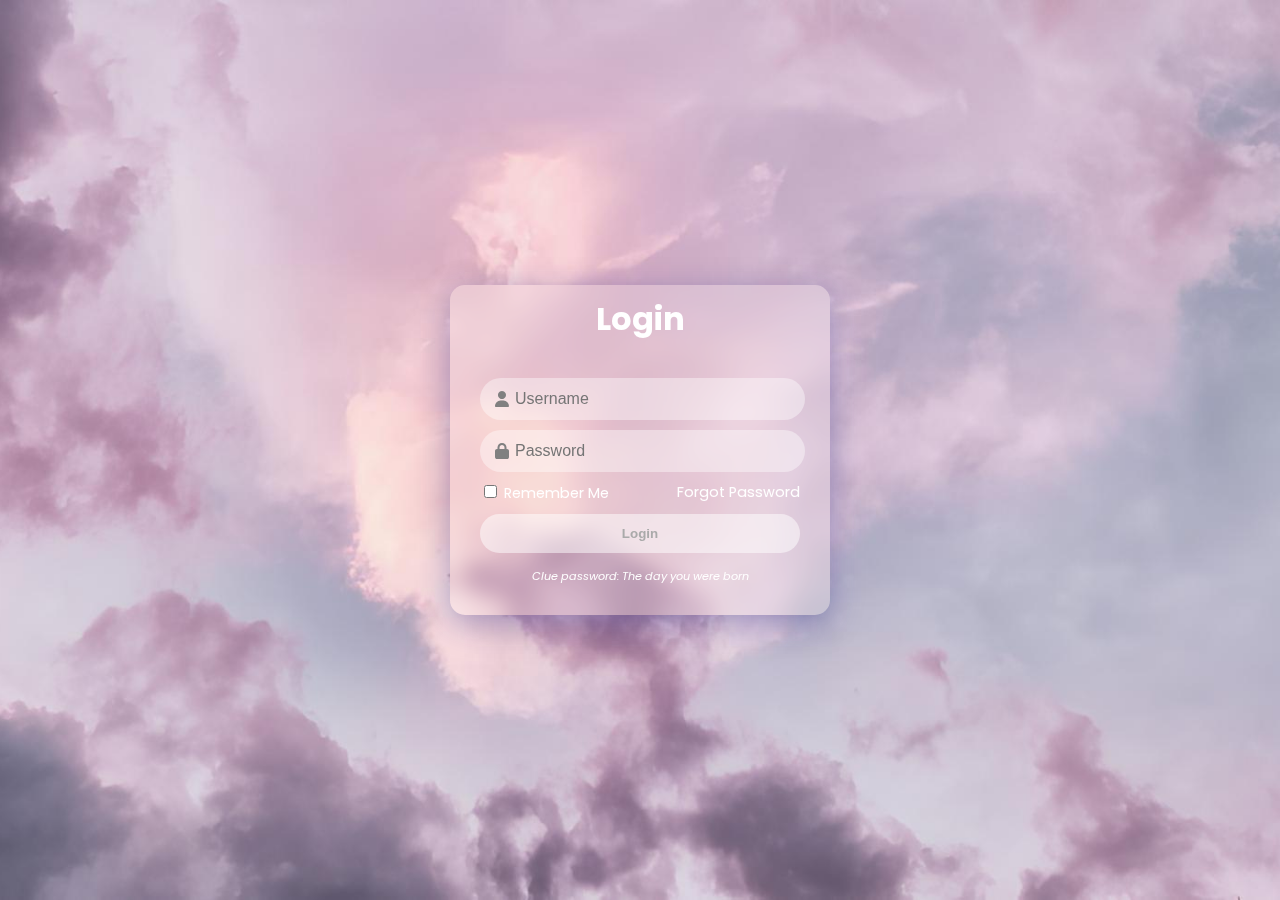
<file: index.html>
<!DOCTYPE html>
<html lang="id">

<head>
    <meta charset="UTF-8">
    <meta name="viewport" content="width=device-width, initial-scale=1.0">
    <title>Login - Website Ulang Tahun</title>
    <link href="https://fonts.googleapis.com/css2?family=Poppins:wght@300;400;600&display=swap" rel="stylesheet">
    <link rel="stylesheet" href="https://cdnjs.cloudflare.com/ajax/libs/font-awesome/6.4.0/css/all.min.css">

    <style>
        body {
            margin: 0;
            padding: 0;
            font-family: 'Poppins', sans-serif;
            background: url('bg.jpeg') no-repeat center center fixed;
            background-size: cover;
            height: 100vh;
            display: flex;
            justify-content: center;
            align-items: center;
        }

        .login-box {
            background: rgba(255, 255, 255, 0.2);
            backdrop-filter: blur(10px);
            border-radius: 15px;
            padding: 20px 30px;
            box-shadow: 0 8px 32px 0 rgba(31, 38, 135, 0.37);
            width: 320px; /* Ukuran diperbesar */
            text-align: center;
            color: white;
        }

        .login-box h1 {
            margin-bottom: 35px;
            font-size: 2em;
            margin-top: -10px;
        }

        .input-group {
            position: relative;
            margin-bottom: 10px;
        }

        .input-group input {
            width: 250px; 
            padding: 12px 40px 12px 35px;
            border-radius: 30px;
            border: none;
            outline: none;
            background: rgba(255, 255, 255, 0.4);
            color: black;
            font-size: 1em;
        }

        .input-group i {
            position: absolute;
            left: 15px;
            top: 50%;
            transform: translateY(-50%);
            color: gray;
        }

        button {
            width: 100%;
            padding: 12px;
            border: none;
            border-radius: 30px;
            background-color: rgba(255, 255, 255, 0.5);
            color: #aaa;
            font-weight: bold;
            cursor: not-allowed;
            transition: 0.3s;
        }

        button:enabled {
            background-color: white;
            color: black;
            cursor: pointer;
        }

        .options {
            display: flex;
            justify-content: space-between;
            margin: 10px 0;
            font-size: 0.9em;
        }

        .options a {
            color: white;
            text-decoration: none;
        }

        .clue {
            font-size: 0.7em;
            margin-top: 15px;
            font-style: italic;
        }

        .error {
            color: red;
            margin-top: 10px;
        }
    </style>
</head>

<body>

    <div class="login-box">
        <h1>Login</h1>
        <div class="input-group">
            <i class="fa-solid fa-user"></i>
            <input type="text" id="username" placeholder="Username">
        </div>
        <div class="input-group">
            <i class="fa-solid fa-lock"></i>
            <input type="password" id="password" placeholder="Password">
        </div>

        <div class="options">
            <label><input type="checkbox"> Remember Me</label>
            <a href="#" onclick="alert('How could you forget your name n your birthday??!'); return false;">Forgot Password</a>
        </div>

        <button id="loginButton" onclick="login()" disabled>Login</button>

        <div class="clue">Clue password: The day you were born</div>
        <div class="error" id="errorMsg"></div>
    </div>

    <script>
        const usernameInput = document.getElementById('username');
        const passwordInput = document.getElementById('password');
        const loginButton = document.getElementById('loginButton');

        usernameInput.addEventListener('input', checkInputs);
        passwordInput.addEventListener('input', checkInputs);

        function checkInputs() {
            if (usernameInput.value.trim() !== '' && passwordInput.value.trim() !== '') {
                loginButton.disabled = false;
            } else {
                loginButton.disabled = true;
            }
        }

        function login() {
            const username = document.getElementById('username').value.toLowerCase();
            const password = document.getElementById('password').value;

            const validUsername = "najwa sajdah syam";
            const validPassword = "150707";

            if (username === validUsername && password === validPassword) {
                window.location.href = "home.html";
            } else {
                document.getElementById('errorMsg').innerText = "Incorrect, try again!";
            }
        }
    </script>

</body>

</html>
</file>
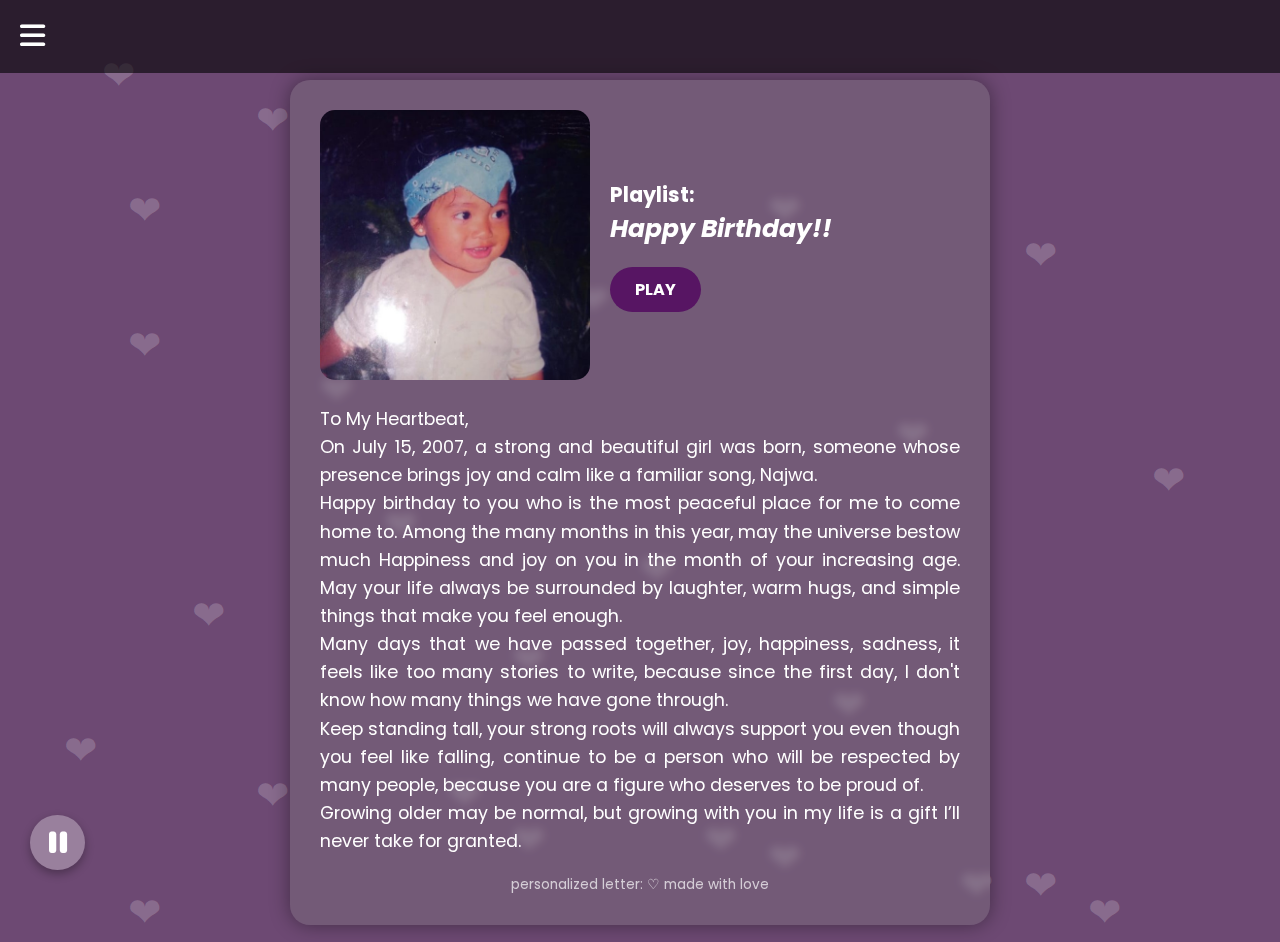
<file: wishes.html>
<!DOCTYPE html>
<html lang="en">
<head>
  <meta charset="UTF-8">
  <title>Incomplete Obsession</title>
  <link rel="stylesheet" href="wishes.css">
  <div class="floating-decor">&#10084;</div>

<!-- Floating Hearts -->
<div class="floating-decor" style="top: 5%; left: 8%; animation-delay: 0s;">&#10084;</div>
<div class="floating-decor" style="top: 10%; left: 20%; animation-delay: 0.5s;">&#10084;</div>
<div class="floating-decor" style="top: 15%; left: 35%; animation-delay: 1s;">&#10084;</div>
<div class="floating-decor" style="top: 20%; left: 60%; animation-delay: 0.3s;">&#10084;</div>
<div class="floating-decor" style="top: 25%; left: 80%; animation-delay: 1.2s;">&#10084;</div>
<div class="floating-decor" style="top: 30%; left: 45%; animation-delay: 0.7s;">&#10084;</div>
<div class="floating-decor" style="top: 35%; left: 10%; animation-delay: 1.5s;">&#10084;</div>
<div class="floating-decor" style="top: 40%; left: 25%; animation-delay: 2s;">&#10084;</div>
<div class="floating-decor" style="top: 45%; left: 70%; animation-delay: 2.5s;">&#10084;</div>
<div class="floating-decor" style="top: 50%; left: 90%; animation-delay: 0.6s;">&#10084;</div>
<div class="floating-decor" style="top: 55%; left: 30%; animation-delay: 1.8s;">&#10084;</div>
<div class="floating-decor" style="top: 60%; left: 50%; animation-delay: 2.2s;">&#10084;</div>
<div class="floating-decor" style="top: 65%; left: 15%; animation-delay: 0.9s;">&#10084;</div>
<div class="floating-decor" style="top: 70%; left: 40%; animation-delay: 1.4s;">&#10084;</div>
<div class="floating-decor" style="top: 75%; left: 65%; animation-delay: 2.7s;">&#10084;</div>
<div class="floating-decor" style="top: 80%; left: 5%; animation-delay: 0.2s;">&#10084;</div>
<div class="floating-decor" style="top: 85%; left: 35%; animation-delay: 1.1s;">&#10084;</div>
<div class="floating-decor" style="top: 90%; left: 55%; animation-delay: 1.9s;">&#10084;</div>
<div class="floating-decor" style="top: 95%; left: 75%; animation-delay: 2.3s;">&#10084;</div>
<div class="floating-decor" style="top: 98%; left: 85%; animation-delay: 0.4s;">&#10084;</div>
<div class="floating-decor" style="top: 85%; left: 20%; animation-delay: 0.5s;">&#10084;</div>
<div class="floating-decor" style="top: 90%; left: 40%; animation-delay: 1.2s;">&#10084;</div>
<div class="floating-decor" style="top: 92%; left: 60%; animation-delay: 1.8s;">&#10084;</div>
<div class="floating-decor" style="top: 95%; left: 80%; animation-delay: 2.3s;">&#10084;</div>
<div class="floating-decor" style="top: 98%; left: 10%; animation-delay: 0.7s;">&#10084;</div>

  <meta name="viewport" content="width=device-width, initial-scale=1.0">
  <link href="https://fonts.googleapis.com/css2?family=Poppins:wght@300;400;600&display=swap" rel="stylesheet">
  <link rel="stylesheet" href="https://cdnjs.cloudflare.com/ajax/libs/font-awesome/6.5.0/css/all.min.css" />
</head>
  <style>
    * {
      margin: 0;
      padding: 0;
      box-sizing: border-box;
    }

    html {
      scroll-behavior: smooth;
    }

    body {
      font-family: 'Poppins', sans-serif;
      background-size: cover;
      color: white;
      min-height: 100vh;
      padding-top: 80px;
      display: flex;
      justify-content: center;
      align-items: flex-start;
    }


    /* Navbar */
    .navbar {
      width: 100%;
      padding: 15px 20px;
      display: flex;
      justify-content: flex-start;
      align-items: center;
      position: fixed;
      background: rgba(0, 0, 0, 0.6);
      top: 0;
      left: 0;
      z-index: 1000;
    }

    .hamburger {
      font-size: 1.8em;
      cursor: pointer;
      color: white;
      z-index: 2001;
    }

    /* Side Menu */
    .side-menu {
      position: fixed;
      top: 0;
      left: -250px;
      width: 250px;
      height: 100%;
      background-color: rgba(0, 0, 0, 0.9);
      padding: 20px 30px;
      transition: left 0.3s ease;
      z-index: 2000;
      border-top-right-radius: 10px;
      border-bottom-right-radius: 10px;
    }

    .side-menu ul {
      list-style: none;
    }

    .side-menu ul li {
      margin: 20px 0;
      display: flex;
      align-items: center;
    }

    .side-menu ul li i {
      margin-right: 10px;
      color: white;
    }

    .side-menu ul li a {
      text-decoration: none;
      color: white;
      font-size: 1em;
      transition: 0.3s;
    }

    .side-menu ul li a:hover {
      color: #ffcccc;
    }

    .side-menu.active {
      left: 0;
    }
    /* Music Button */
        .music-button {
            position: fixed;
            bottom: 30px;
            left: 30px;
            width: 55px;
            height: 55px;
            background-color: rgba(255, 255, 255, 0.3);
            color: white;
            border: none;
            border-radius: 30px;
            cursor: pointer;
            font-size: 1.8em;
            z-index: 1000;
            transition: all 0.3s ease, opacity 0.3s;
            box-shadow: 0 4px 10px rgba(0, 0, 0, 0.3);
            display: flex;
            justify-content: center;
            align-items: center;
        }

        .music-button.active {
            background-color: rgba(255, 255, 255, 0.8);
            color: black;
        }

        .music-button:hover {
            transform: scale(1.1);
        }

        /* Hide element */
        .hide {
            opacity: 0;
            pointer-events: none;
        }
    /* Container */
    .container {
    background-color: rgba(128, 128, 128, 0.3); /* abu-abu, 30% opacity */
  padding: 30px;
  border-radius: 20px;
  max-width: 700px;
  width: 80%;
  margin: auto;
  color: white;
  backdrop-filter: blur(5px); /* efek kaca buram */
  box-shadow: 0 0 20px rgba(0, 0, 0, 0.4);
    }

    /* Playlist Header */
    .playlist-header {
      display: flex;
      align-items: center;
      gap: 20px;
      margin-bottom: 25px;
      flex-wrap: wrap;
    }

    .playlist-img-small {
      width: 270px;
      height: 270px;
      border-radius: 15px;
      object-fit: cover;
      flex-shrink: 0;
    }

    .playlist-info {
      display: flex;
      flex-direction: column;
      align-items: flex-start;
      justify-content: center;
      flex: 1;
    }

    .playlist-title {
      display: flex;
      flex-direction: column;
      align-items: flex-start;
      text-align: left;
      font-size: 1.3em;
      font-weight: bold;
      margin-bottom: 10px;
    }

    .playlist-title .label {
      font-weight: bold;
    }

    .playlist-title .name {
      font-style: italic;
      font-size: 1.2em;
    }

    .play-button {
      background-color: #571563;
      color: white;
      padding: 10px 25px;
      border-radius: 25px;
      text-decoration: none;
      font-weight: bold;
      transition: 0.3s;
      margin-top: 10px;
    }

    .play-button:hover {
      background-color: #c83dd2;
    }

    .letter {
      font-size: 1.1em;
      line-height: 1.6;
      text-align: left;
      margin-top: 20px;
      text-align: justify;
    }

    .navbar .logo {
                font-size: 1em;
                margin-left: 150px;
            }

    .footer {
      font-size: 0.85em;
      margin-top: 20px;
      opacity: 0.7;
      text-align: center;
    }

    @media (max-width: 600px) {
      body {
        padding-top: 70px;
      }
      .music-button {
                bottom: 20px;
                left: 20px;
                width: 45px;
                height: 45px;
                font-size: 1.6em;
            }
      .playlist-header {
        flex-direction: column;
        align-items: center;
        text-align: center;
      }

      .playlist-info {
        align-items: center;
        margin-top: 15px;
      }

      .playlist-title {
        align-items: center;
        font-size: 1.2em;
      }

      .playlist-title .name {
        font-size: 1.1em;
      }

      .playlist-img-small {
        width: 140px;
        height: 140px;
      }

      .letter {
        font-size: 0.95em;
      }
    }
  </style>
</head>
<body>

  <!-- Navbar -->
  <div class="navbar">
    <div class="hamburger" onclick="toggleMenu()">
      <i class="fa-solid fa-bars"></i>
    </div>
  </div>

  <!-- Side Menu -->
  <div class="side-menu" id="sideMenu">
    <div class="hamburger" onclick="toggleMenu()">
      <i class="fa-solid fa-bars"></i>
    </div>
    <ul>
      <li><i class="fa-solid fa-house"></i> <a href="home.html">Home</a></li>
      <li><i class="fa-solid fa-user"></i> <a href="aboutHer.html">About Her</a></li>
      <li><i class="fa-solid fa-envelope"></i> <a href="wishes.html">Wishes</a></li>
      <li><i class="fa-solid fa-gift"></i> <a href="gift.html">Gift</a></li>
      <li><i class="fa-solid fa-heart"></i> <a href="ourMoments.html">Our Moments</a></li>
      <li><i class="fa-solid fa-right-from-bracket"></i> <a href="index.html">Log out</a></li>
    </ul>
  </div>

  <!-- Tombol Music -->
    <button class="music-button" id="musicButton" onclick="toggleMusic()">
        <i id="musicIcon" class="fa-solid fa-pause"></i>
    </button>

    <!-- Audio -->
    <audio id="homeMusic" autoplay loop>
        <source src="song3.mp3" type="audio/mpeg">
        Your browser does not support the audio element.
    </audio>
  <!-- Main Content -->
  <div class="container">
    <div class="playlist-header">
      <img class="playlist-img-small" src="bayi.jpg" alt="Playlist Cover">
      <div class="playlist-info">
        <div class="playlist-title">
          <div class="label">Playlist:</div>
          <div class="name"><i>Happy Birthday!!</i></div>
        </div>
        <a class="play-button" href="https://open.spotify.com/playlist/28l77KgJ6ygB5cp2flxWxF?si=5e452818cb714805" target="_blank">PLAY</a>
      </div>
    </div>

    <div class="letter">
      <p>To My Heartbeat,</p>
      <p>On July 15, 2007, a strong and beautiful girl was born, someone whose presence brings joy and calm like a familiar song, Najwa.</p>
      <p>Happy birthday to you who is the most peaceful place for me to come home to. Among the many months in this year, may the universe bestow much Happiness and joy on you in the month of your increasing age. May your life always be surrounded by laughter, warm hugs, and simple things that make you feel enough.</p>
      <p>Many days that we have passed together, joy, happiness, sadness, it feels like too many stories to write, because since the first day, I don't know how many things we have gone through.</p>
      <p>Keep standing tall, your strong roots will always support you even though you feel like falling, continue to be a person who will be respected by many people, because you are a figure who deserves to be proud of.</p>
      <p>Growing older may be normal, but growing with you in my life is a gift I’ll never take for granted.</p>
    </div>
    <div class="footer">personalized letter: ♡ made with love</div>
  </div>

  <!-- Script -->
  <script>
    function toggleMenu() {
      document.getElementById('sideMenu').classList.toggle('active');
      const musicButton = document.getElementById('musicButton');
       musicButton.classList.toggle('hide');
    }
    const music = document.getElementById('homeMusic');
        const button = document.getElementById('musicButton');
        const icon = document.getElementById('musicIcon');

        // Autoplay saat halaman terbuka
        music.play().catch(error => {
            console.log('Autoplay blocked, please tap the play button.');
        });

        function toggleMusic() {
            if (music.paused) {
                music.play();
                icon.classList.remove('fa-play');
                icon.classList.add('fa-pause');
                button.classList.add('active');
            } else {
                music.pause();
                icon.classList.remove('fa-pause');
                icon.classList.add('fa-play');
                button.classList.remove('active');
            }
        }
  </script>

</body>
</html>
</file>
<file: wishes.css>
:root {
  --dark-color: #0b0015;
}

body {
  background-color: #481c50cc;
  color: #333;
}

.floating-decor {
  position: absolute;
  top: 20%;
  left: 10%;
  font-size: 40px;
  color: rgba(255, 255, 255, 0.2);
  animation: float 6s ease-in-out infinite;
}

@keyframes float {
  0%   { transform: translateY(0); opacity: 0.5; }
  50%  { transform: translateY(-15px); opacity: 1; }
  100% { transform: translateY(0); opacity: 0.5; }
}
</file>
